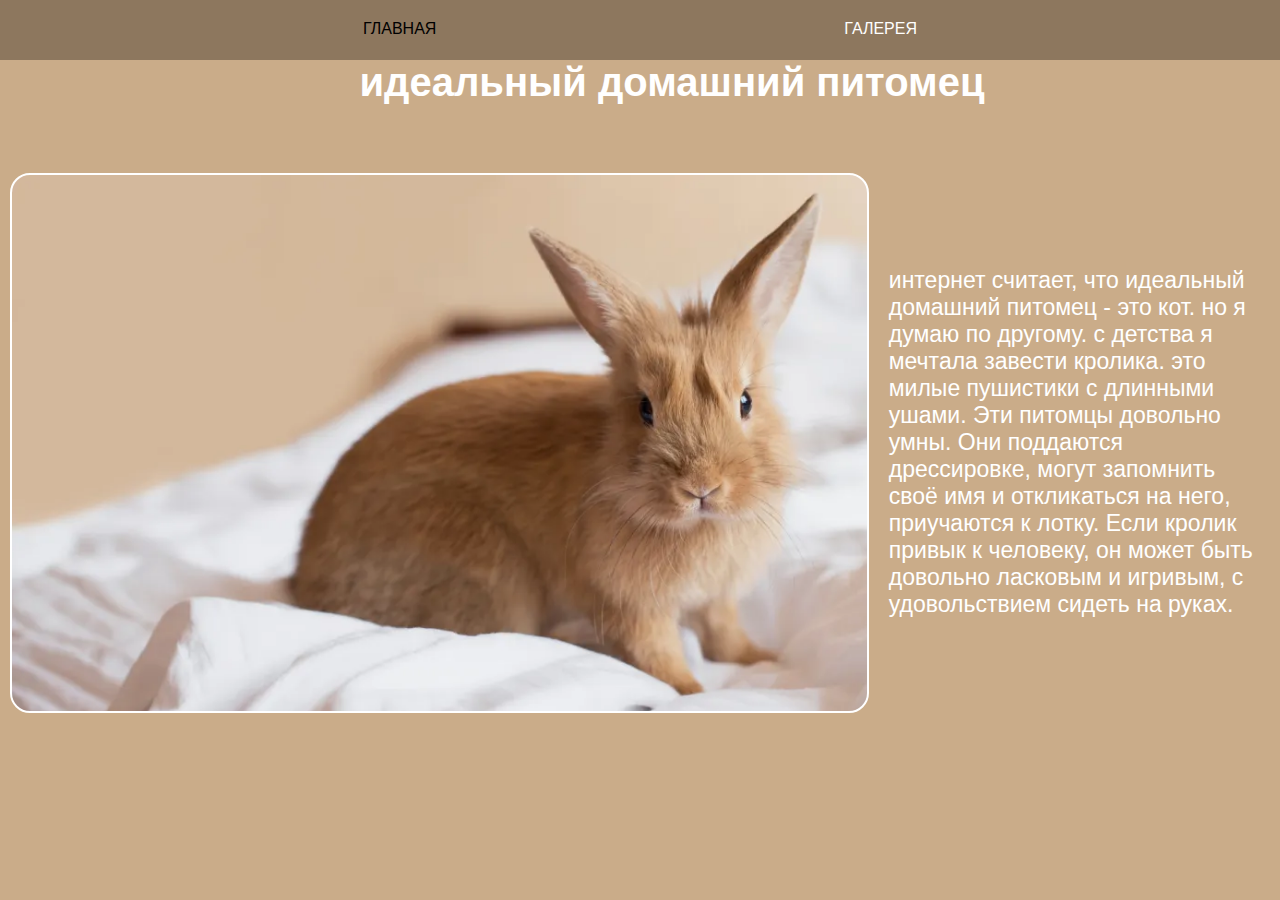
<file: index.html>
<!DOCTYPE html>
<html lang="ru">
<head>
    <meta charset="UTF-8">
    <meta name="viewport" content="width=device-width, initial-scale=1.0">
    <title>учебный сайт про питомца мечты</title>
    <link rel="stylesheet" href="css/style.css">
</head>
<body>
    <div class="header_nav">
        <nav> 
            <ul>
                <li title="вы на этом сайте"><a  class="active" href="index.html">главная</a></li>
                <li><a href="galery.html">галерея</a></li>
            </ul>
        </nav>  
    </div>
    <div class="h1">
    <h1>идеальный домашний питомец</h1>
</div>
    <div class="container">
        <div class="photo"></div>

    <p>интернет считает, что идеальный домашний питомец - это кот. но я думаю по другому. с детства я мечтала завести кролика. это милые пушистики с длинными ушами. Эти питомцы довольно умны. Они поддаются дрессировке, могут запомнить своё имя и откликаться на него, приучаются к лотку. Если кролик привык к человеку, он может быть довольно ласковым и игривым, с удовольствием сидеть на руках.</p>
</div>
</body>
</html>
</file>
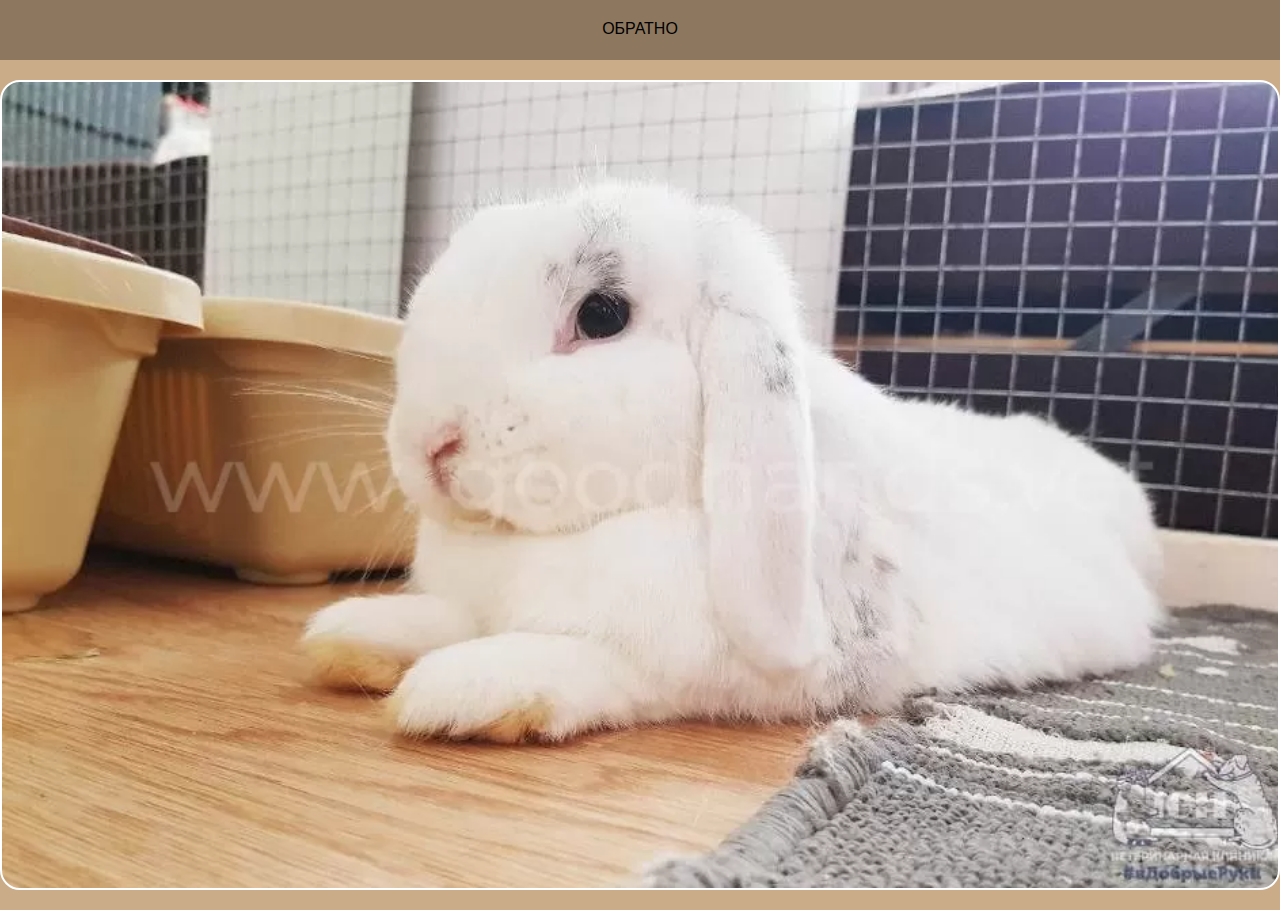
<file: krol.html>
<!DOCTYPE html>
<html lang="ru">
<head>
    <meta charset="UTF-8">
    <meta name="viewport" content="width=device-width, initial-scale=1.0">
    <title>учебный сайт про питомца мечты</title>
    <link rel="stylesheet" href="css/style.css">
</head>
<body>
    <div class="header_nav">
        <nav> 
            <ul>
                <li title="вы на этом сайте"><a  class="active" href="galery.html">обратно</a></li>
            </ul>
        </nav>  
    </div>
    <div class="conta">
        <div class="pictu"></div>
</file>
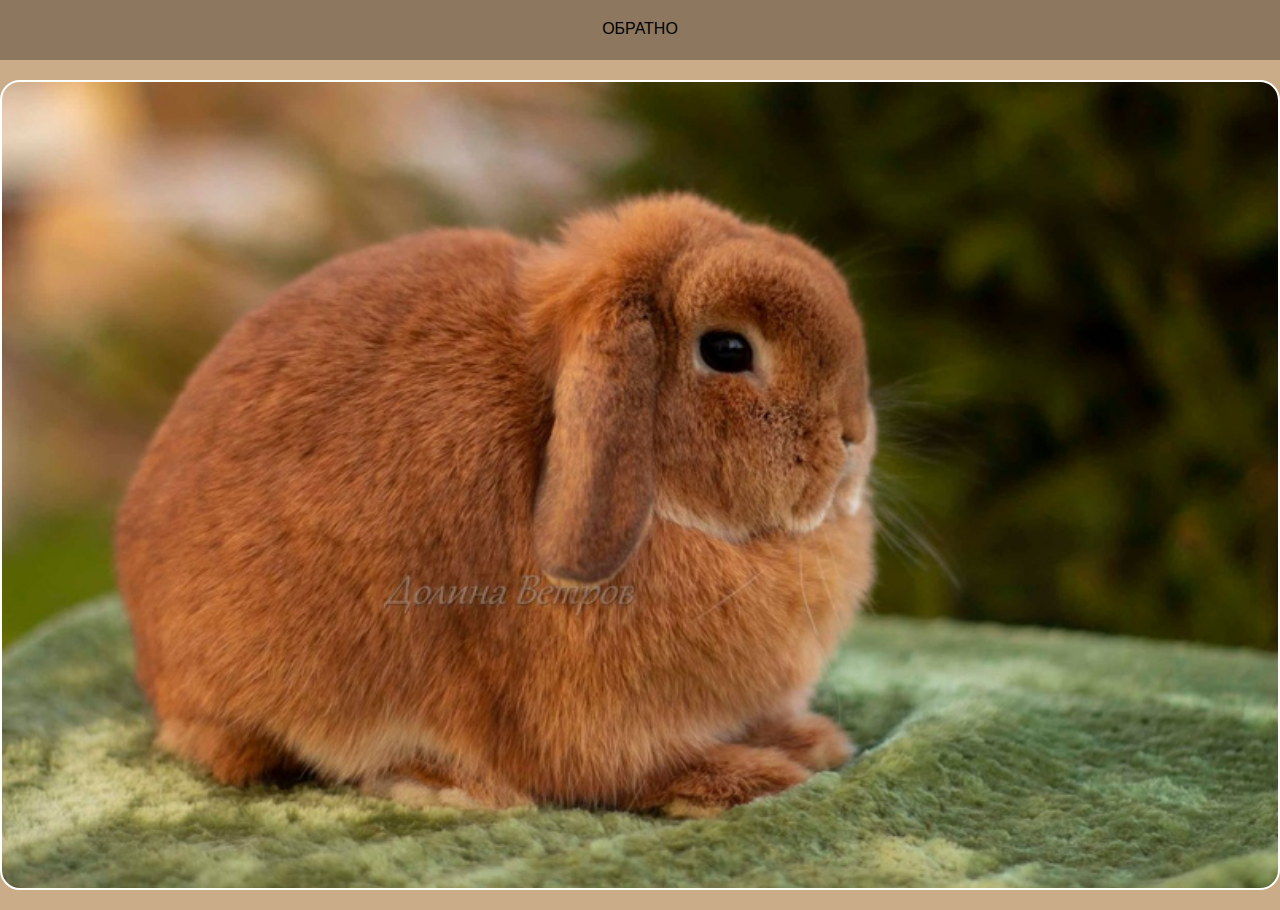
<file: krol1.html>
<!DOCTYPE html>
<html lang="ru">
<head>
    <meta charset="UTF-8">
    <meta name="viewport" content="width=device-width, initial-scale=1.0">
    <title>учебный сайт про питомца мечты</title>
    <link rel="stylesheet" href="css/style.css">
</head>
<body>
    <div class="header_nav">
        <nav> 
            <ul>
                <li title="вы на этом сайте"><a  class="active" href="galery.html">обратно</a></li>
            </ul>
        </nav>  
    </div>
    <div class="conta">
        <div class="pictu1"></div>
</file>
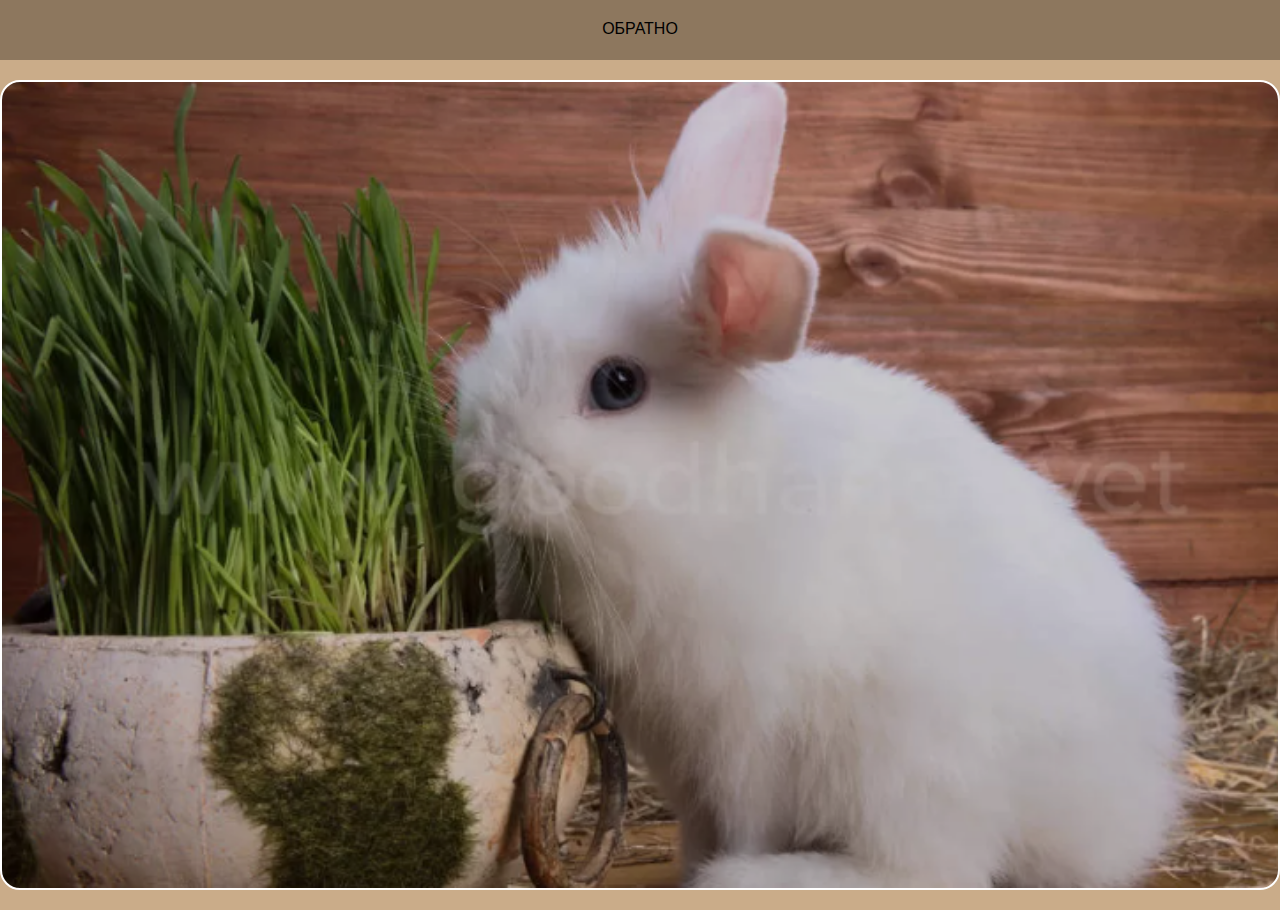
<file: krol2.html>
<!DOCTYPE html>
<html lang="ru">
<head>
    <meta charset="UTF-8">
    <meta name="viewport" content="width=device-width, initial-scale=1.0">
    <title>учебный сайт про питомца мечты</title>
    <link rel="stylesheet" href="css/style.css">
</head>
<body>
    <div class="header_nav">
        <nav> 
            <ul>
                <li title="вы на этом сайте"><a  class="active" href="galery.html">обратно</a></li>
            </ul>
        </nav>  
    </div>
    <div class="conta">
        <div class="pictu2"></div>
</file>
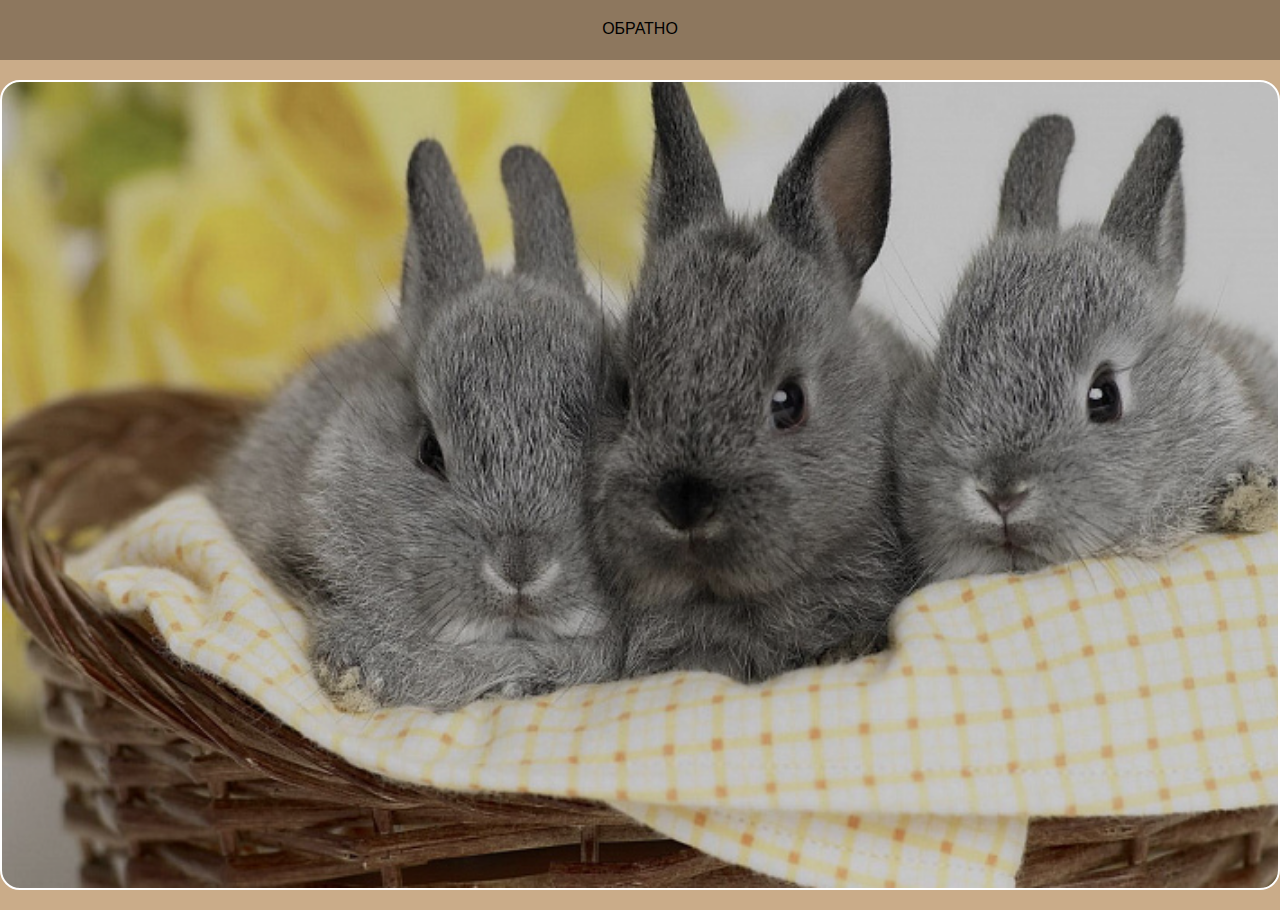
<file: krol3.html>
<!DOCTYPE html>
<html lang="ru">
<head>
    <meta charset="UTF-8">
    <meta name="viewport" content="width=device-width, initial-scale=1.0">
    <title>учебный сайт про питомца мечты</title>
    <link rel="stylesheet" href="css/style.css">
</head>
<body>
    <div class="header_nav">
        <nav> 
            <ul>
                <li title="вы на этом сайте"><a  class="active" href="galery.html">обратно</a></li>
            </ul>
        </nav>  
    </div>
    <div class="conta">
        <div class="pictu3"></div>
</file>
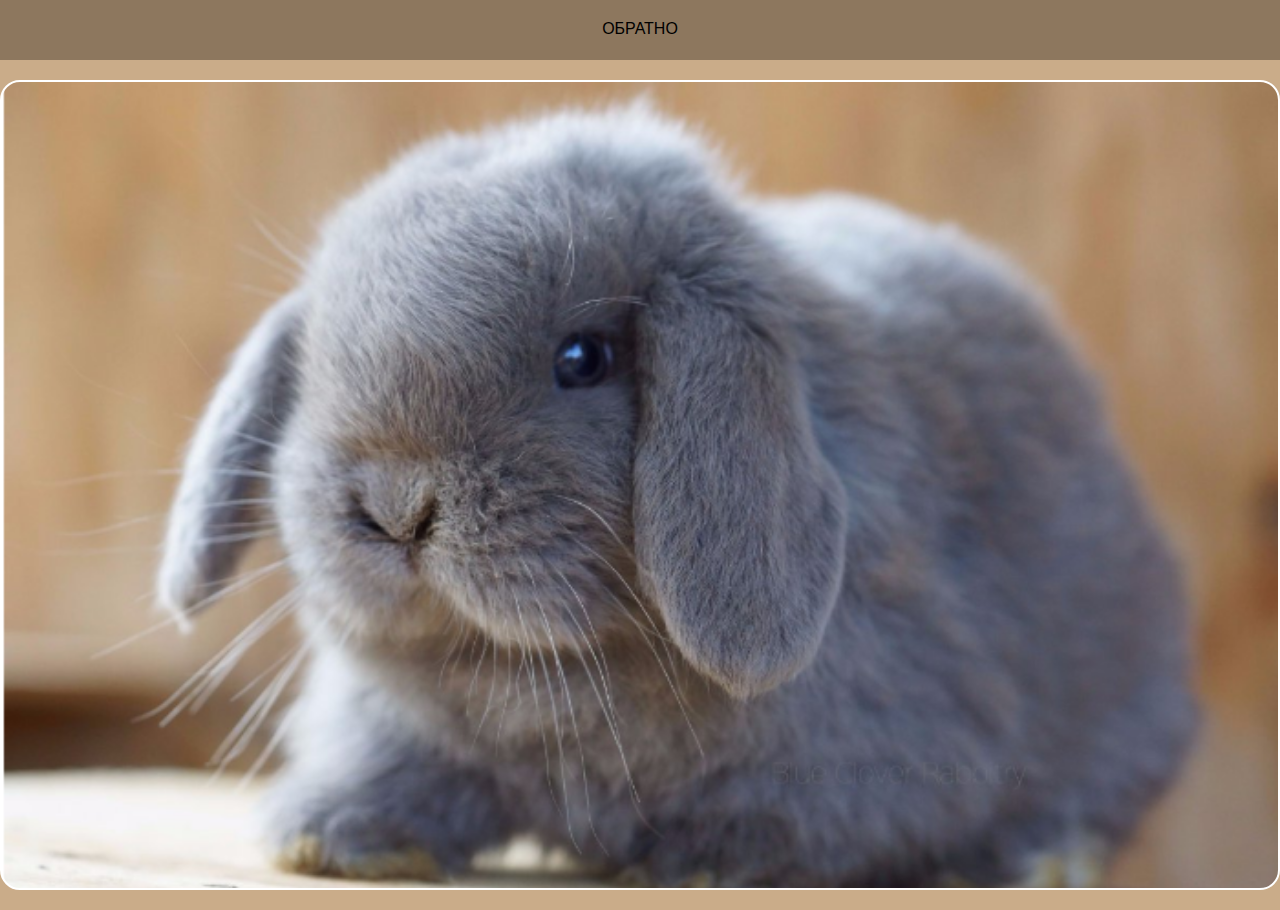
<file: krol4.html>
<!DOCTYPE html>
<html lang="ru">
<head>
    <meta charset="UTF-8">
    <meta name="viewport" content="width=device-width, initial-scale=1.0">
    <title>учебный сайт про питомца мечты</title>
    <link rel="stylesheet" href="css/style.css">
</head>
<body>
    <div class="header_nav">
        <nav> 
            <ul>
                <li title="вы на этом сайте"><a  class="active" href="galery.html">обратно</a></li>
            </ul>
        </nav>  
    </div>
    <div class="conta">
        <div class="pictu4"></div>
</file>
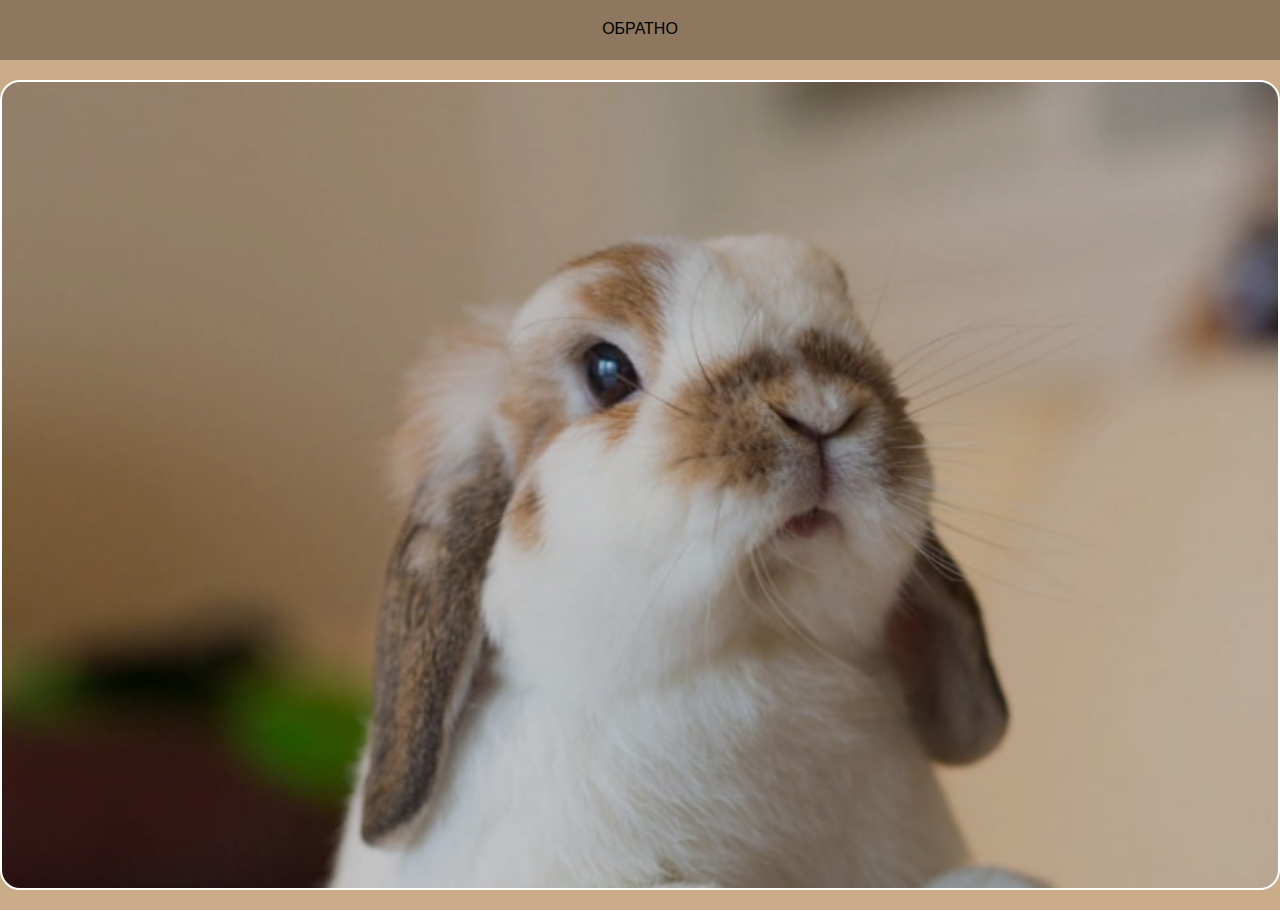
<file: krol5.html>
<!DOCTYPE html>
<html lang="ru">
<head>
    <meta charset="UTF-8">
    <meta name="viewport" content="width=device-width, initial-scale=1.0">
    <title>учебный сайт про питомца мечты</title>
    <link rel="stylesheet" href="css/style.css">
</head>
<body>
    <div class="header_nav">
        <nav> 
            <ul>
                <li title="вы на этом сайте"><a  class="active" href="galery.html">обратно</a></li>
            </ul>
        </nav>  
    </div>
    <div class="conta">
        <div class="pictu5"></div>
</file>
<file: css/style.css>
* {
    padding: 0;
    margin: 0;
    box-sizing: border-box;
    font-family: sans-serif;
}

body{
    background-color: #caac89;
}

h1 {
    color: white;
    text-shadow: var(--text_sh);
    font-size: 40px;
    padding-left: 5vw;
}

.header_nav {

    background-color: #8d775e ;
    width: 100vw;

}

.header_nav a {

    color: white;
    text-decoration: none;
    text-transform: uppercase;
    display: inline-block;
    text-align: center;
    width: 100%;
    height: 60px;
    padding: 20px 45px;
    background-color: #8d775e ;
    font-weight: normal;
    text-shadow: var(--text_sh);
    white-space: nowrap;
}


.header_nav ul {
    display: flex;
    list-style: none;
    justify-content: space-evenly;
    align-items: center;
    width: 100%;
}

.header_nav ul li:hover {
    background-color: rgb(0, 0, 0);
    transition: all .5s;

}

.header_nav a:hover {

    opacity: .7;
    color: black;
    text-shadow: none;
}

.photo{
    background: url(../img/rabbit.png);
    height: 60vh;
    width: 90vw;
    background-size: cover;
    background-repeat: no-repeat;
    border-radius: 20px;
    border: 2px solid white;
    transition: 1s;
}

p{
    font-size: 23px;
    color: white;
    justify-self: end;
    width: 40vw;
}

.container{
    display: flex;
    width: 100%;
    height: 75vh;
    align-items: center;
    justify-content: space-evenly;
    gap: 10px 20px;
    padding-left: 10px;
    padding-right: 10px;
}

.h1{
    display: flex;
    justify-content: center;
}

@media (max-width:1050px)  {
    .photo{
        background: url(../img/rabbit.png);
        height: 300vh;
        width: 100vw;
        background-size: cover;
        background-repeat: no-repeat;
        border-radius: 20px;
        border: 2px solid white;
    }

    .container{
        display: flex;
        width: 100%;
        height: 75vh;
        align-items: center;
        flex-direction: column;
        justify-content: space-evenly;
        gap: 10px 20px;
        padding-left: 10px;
        padding-right: 10px;
    }

    p{
        font-size: 23px;
        color: white;
        justify-self: end;
        width: 100vw;
    }
}

.active{
    color: black!important;
}

.photo:hover{
    transform: scale(1.2);
}

.pict{
    background: url(../img/krol.png);
    height: 55vh;
    width: 40vw;
    background-size: cover;
    background-repeat: no-repeat;
    border-radius: 20px;
    border: 2px solid white;
}

.pict1{
    background: url(../img/krol1.png);
    height: 55vh;
    width: 40vw;
    background-size: cover;
    background-repeat: no-repeat;
    border-radius: 20px;
    border: 2px solid white;
}

.pict2{
    background: url(../img/krol2.png);
    height: 55vh;
    width: 40vw;
    background-size: cover;
    background-repeat: no-repeat;
    border-radius: 20px;
    border: 2px solid white;
    display: flex;
    justify-content: center;
    align-items: center;

}

.pict3{
    background: url(../img/krol3.png);
    height: 55vh;
    width: 40vw;
    background-size: cover;
    background-repeat: no-repeat;
    border-radius: 20px;
    border: 2px solid white;
}

.pict4{
    background: url(../img/krol4.png);
    height: 55vh;
    width: 40vw;
    background-size: cover;
    background-repeat: no-repeat;
    border-radius: 20px;
    border: 2px solid white;
}

.pict5{
    background: url(../img/krol5.png);
    height: 55vh;
    width: 40vw;
    background-size: cover;
    background-repeat: no-repeat;
    border-radius: 20px;
    border: 2px solid white;
} 

.cont{
    display: flex;
    flex-direction: row;
    flex-wrap: wrap;
    justify-content: center;
    gap: 10px 10px;
    padding-top: 20px ;
    padding-bottom:20px ;
}

.i:hover{
    box-shadow: 2px 3px 30px white;
    transform: scale(1.1);
    transition: 1s;
}

.pictu{
    background: url(../img/krol.png);
    height: 90vh;
    width: 100vw;
    background-size: cover;
    background-repeat: no-repeat;
    border-radius: 20px;
    border: 2px solid white;
}

.conta{
    display: flex;
    flex-direction: row;
    flex-wrap: wrap;
    justify-content: center;
    align-items: end;
    gap: 10px 10px;
    padding-top: 20px ;
    padding-bottom:20px ;
}

.pictu1{
    background: url(../img/krol1.png);
    height: 90vh;
    width: 100vw;
    background-size: cover;
    background-repeat: no-repeat;
    border-radius: 20px;
    border: 2px solid white;
}

.pictu2{
    background: url(../img/krol2.png);
    height: 90vh;
    width: 100vw;
    background-size: cover;
    background-repeat: no-repeat;
    border-radius: 20px;
    border: 2px solid white;
}

.pictu3{
    background: url(../img/krol3.png);
    height: 90vh;
    width: 100vw;
    background-size: cover;
    background-repeat: no-repeat;
    border-radius: 20px;
    border: 2px solid white;
}

.pictu4{
    background: url(../img/krol4.png);
    height: 90vh;
    width: 100vw;
    background-size: cover;
    background-repeat: no-repeat;
    border-radius: 20px;
    border: 2px solid white;
}

.pictu5{
    background: url(../img/krol5.png);
    height: 90vh;
    width: 100vw;
    background-size: cover;
    background-repeat: no-repeat;
    border-radius: 20px;
    border: 2px solid white;
}

@media (max-width:1170px){
    .cont{
        display: flex;
        flex-direction: column;
        justify-content: center;
        align-items: center;
        gap: 10px 10px;
        padding-top: 20px ;
        padding-bottom:20px ;
    }

    .i{
        width: 90vw;
        height: 70vh;
    }
}
</file>
